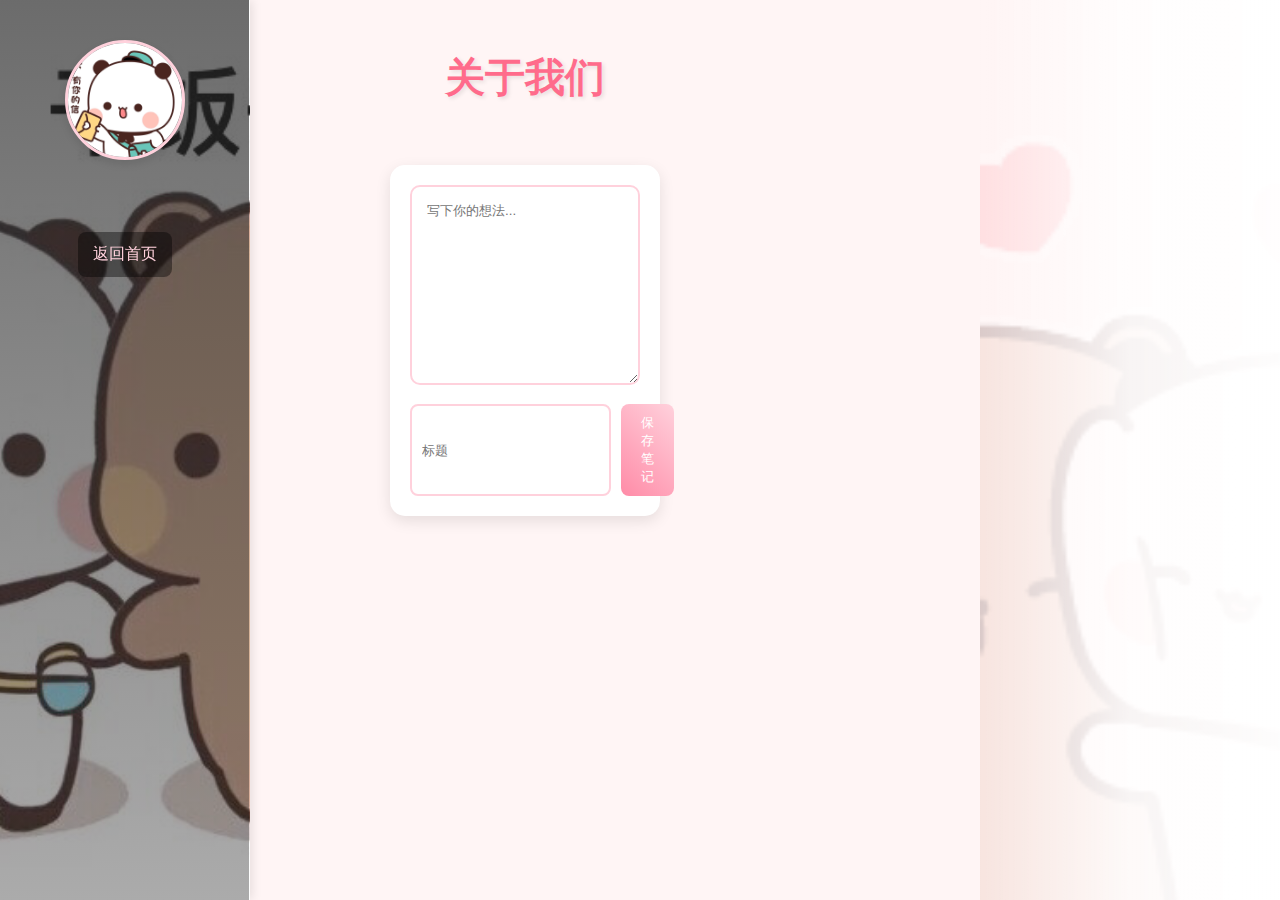
<file: about.html>
<!DOCTYPE html>
<html lang="zh">
<head>
    <meta charset="UTF-8">
    <meta name="viewport" content="width=device-width, initial-scale=1.0">
    <title>关于我们</title>
    <link rel="stylesheet" href="styles.css">
</head>
<body>
    <div class="sidebar">
        <div class="logo">
            <img src="logo.jpeg" alt="Logo">
        </div>
        <nav>
            <ul>
                <li><a href="index.html">返回首页</a></li>
            </ul>
        </nav>
    </div>

    <main class="main-content about-page">
        <h1 class="about-title">关于我们</h1>
        
        <div class="notes-container">
            <div class="note-editor">
                <textarea id="noteInput" placeholder="写下你的想法..."></textarea>
                <div class="note-controls">
                    <input type="text" id="noteTitle" placeholder="标题">
                    <button onclick="saveNote()" class="save-button">保存笔记</button>
                </div>
            </div>
            
            <div class="notes-list" id="notesList">
                <!-- 笔记将通过 JavaScript 动态添加在这里 -->
            </div>
        </div>
    </main>

    <script src="about.js"></script>
</body>
</html>
</file>
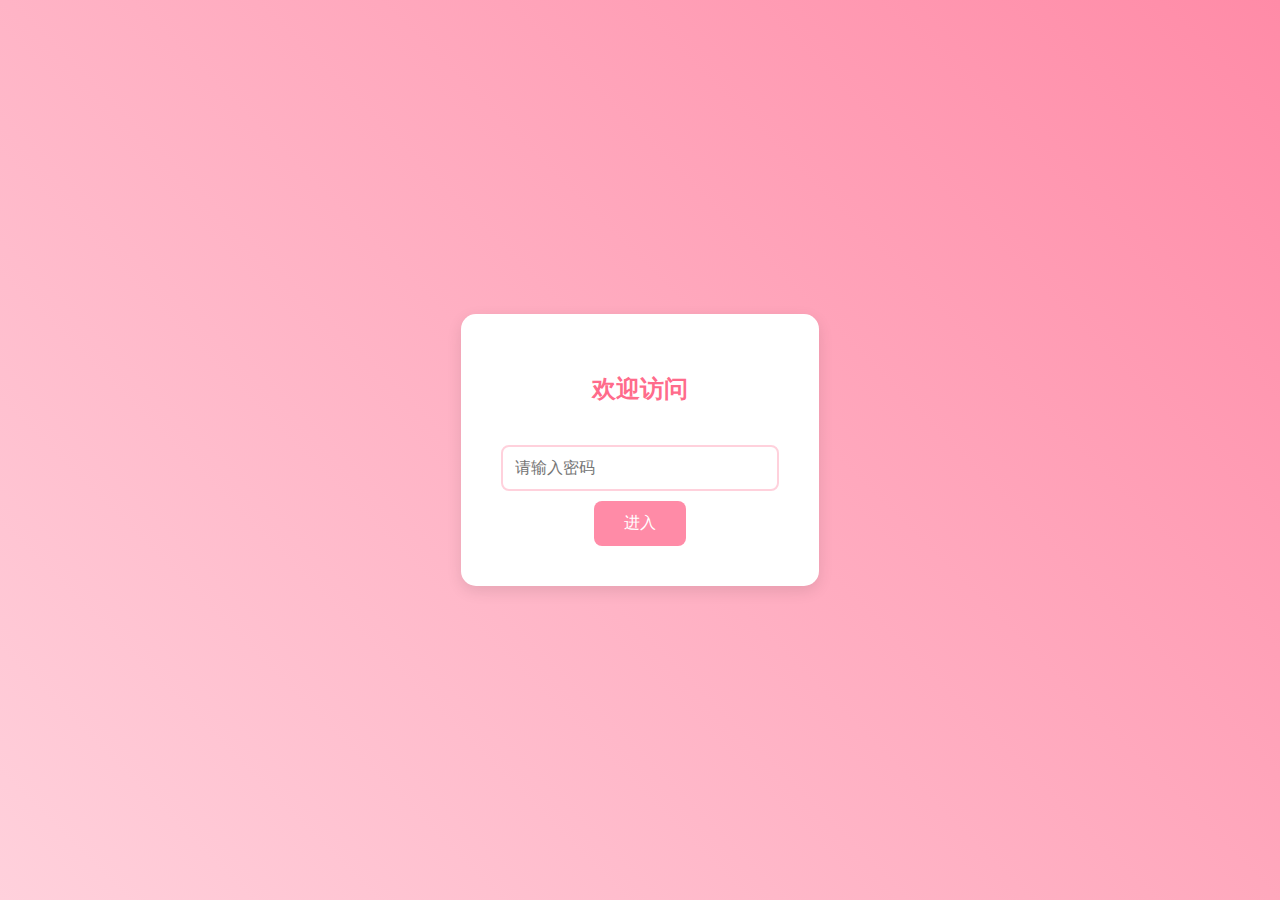
<file: login.html>
<!DOCTYPE html>
<html lang="zh">
<head>
    <meta charset="UTF-8">
    <meta name="viewport" content="width=device-width, initial-scale=1.0">
    <title>登录</title>
    <style>
        body {
            margin: 0;
            height: 100vh;
            display: flex;
            justify-content: center;
            align-items: center;
            background: linear-gradient(45deg, #ffd1dc, #ff8ba7);
            font-family: 'Segoe UI', Arial, sans-serif;
        }
        
        .login-container {
            background: white;
            padding: 40px;
            border-radius: 15px;
            box-shadow: 0 5px 15px rgba(0,0,0,0.1);
            text-align: center;
        }
        
        h2 {
            color: #ff6b8b;
            margin-bottom: 30px;
        }
        
        input {
            width: 250px;
            padding: 12px;
            margin: 10px 0;
            border: 2px solid #ffd1dc;
            border-radius: 8px;
            font-size: 16px;
        }
        
        input:focus {
            outline: none;
            border-color: #ff8ba7;
        }
        
        button {
            background: #ff8ba7;
            color: white;
            border: none;
            padding: 12px 30px;
            border-radius: 8px;
            font-size: 16px;
            cursor: pointer;
            transition: all 0.3s ease;
        }
        
        button:hover {
            background: #ff6b8b;
            transform: translateY(-2px);
        }
        
        .error-message {
            color: #ff6b6b;
            margin-top: 10px;
            display: none;
        }
    </style>
</head>
<body>
    <div class="login-container">
        <h2>欢迎访问</h2>
        <input type="password" id="password" placeholder="请输入密码">
        <br>
        <button onclick="checkPassword()">进入</button>
        <p class="error-message" id="errorMessage">密码错误，请重试</p>
    </div>

    <script>
        function checkPassword() {
            const password = document.getElementById('password').value;
            const errorMessage = document.getElementById('errorMessage');
            
            if (password === '123456') {
                // 将登录状态保存到 sessionStorage
                sessionStorage.setItem('isLoggedIn', 'true');
                // 跳转到主页面（改为 main.html）
                window.location.href = 'main.html';
            } else {
                errorMessage.style.display = 'block';
                document.getElementById('password').value = '';
            }
        }

        // 添加回车键支持
        document.getElementById('password').addEventListener('keypress', function(e) {
            if (e.key === 'Enter') {
                checkPassword();
            }
        });
    </script>
</body>
</html>
</file>
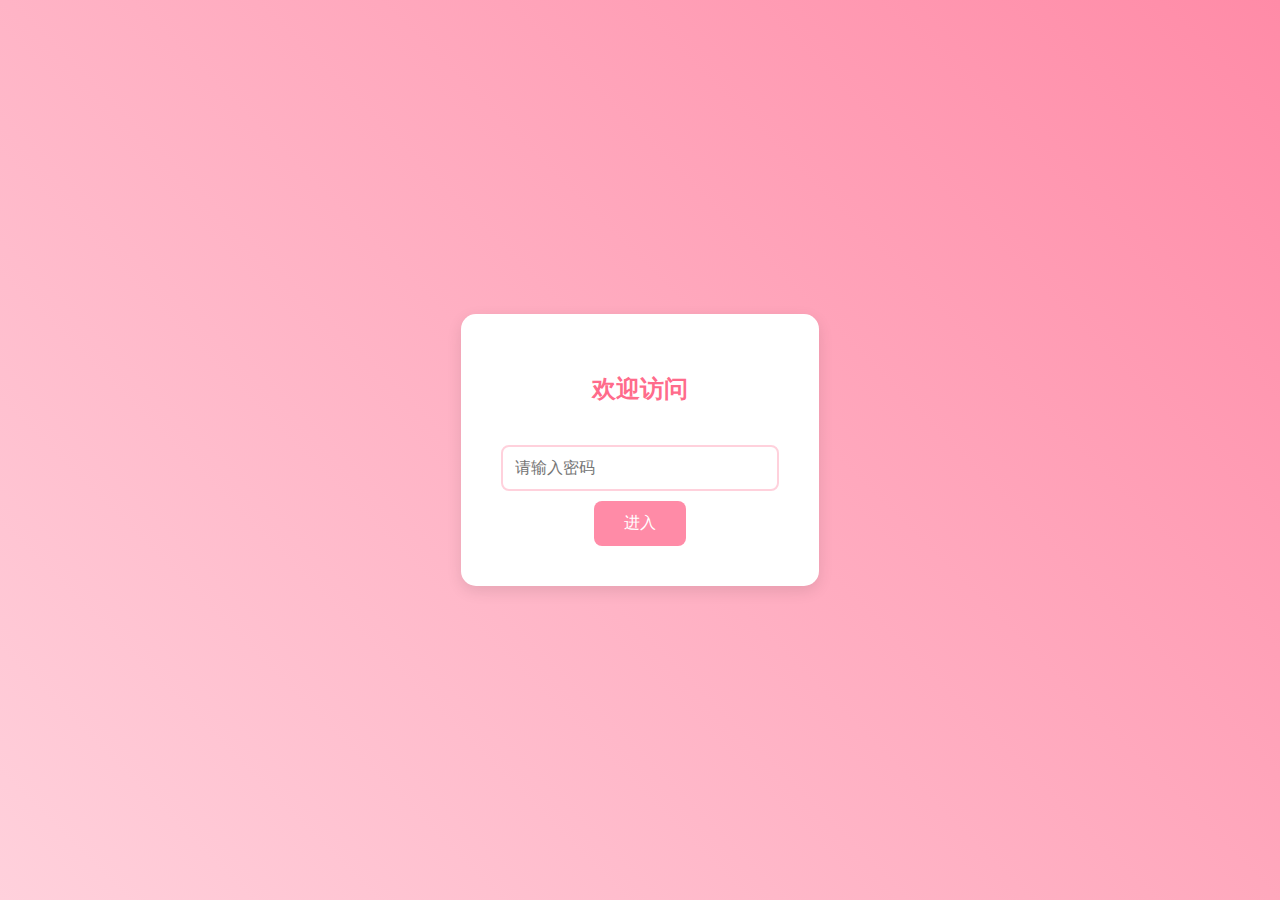
<file: main.html>
<!DOCTYPE html>
<html lang="zh">
<head>
    <meta charset="UTF-8">
    <meta name="viewport" content="width=device-width, initial-scale=1.0">
    <title>我们的故事</title>
    <link rel="stylesheet" href="styles.css">
</head>
<body>
    <div class="sidebar">
        <div class="logo">
            <img src="logo.jpeg" alt="Logo">
        </div>
        <nav>
            <ul>
                <li><a href="#home">首页</a></li>
                <li><a href="gallery.html">照片墙</a></li>
                <li><a href="about.html">关于我们</a></li>
            </ul>
        </nav>
    </div>

    <main class="main-content">
        <div class="hero-section">
            <img src="img1.jpg" alt="封面图片" class="hero-image">
            <div class="hero-text">
                <h1>HAPPY MEMORIES</h1>
                <div class="signature">❤️</div>
            </div>
        </div>

        <!-- 添加故事内容区域 -->
        <div class="love-story-container">
            <div class="story-content">
                <h2 class="story-title">我们的故事</h2>
                <div class="story-text">
                    <p>我们的故事始于那个偶然的瞬间，你弯腰捡起我遗落的一卡通，仿佛命运早已安排好这场相遇。</p>
                    <p>从那时起，我的大学生活因你而熠熠生辉。我们一起踏遍了这座城市的角角落落，看过晨曦初照的校园，漫步在樱花纷飞的小径，也曾在异地他乡的街头巷尾留下足迹。</p>
                    <p>那些并肩而行的日子，是你给了我勇气去拥抱未知与美好。记得那个特别的夜晚，在陪伴你的下，我完成了人生中许多个'第一次'的尝试。</p>
                    <p>如今回望，那些点点滴滴都如同藏珍的珍珠，串联成动最人的项链。</p>
                    <p class="story-ending">亲爱的，我们的故事才刚刚开始，未来还有更多浪漫的篇章我们等待共同书写。</p>
                </div>
            </div>
        </div>

        <!-- 记忆卡片区域 -->
        <div class="memory-cards-container">
            <div class="memory-card">
                <img src="卡片1.jpg" alt="记忆卡片1">
                <div class="card-content">
                    <h3>甜蜜时光</h3>
                    <p>那些温暖的瞬间，永远珍藏</p>
                </div>
            </div>
            <div class="memory-card">
                <img src="卡片2.jpg" alt="记忆卡片2">
                <div class="card-content">
                    <h3>浪漫约会</h3>
                    <p>每一次相遇都是惊喜</p>
                </div>
            </div>
            <div class="memory-card">
                <img src="卡片3.jpg" alt="记忆卡片3">
                <div class="card-content">
                    <h3>美好回忆</h3>
                    <p>点点滴滴都是幸福</p>
                </div>
            </div>
            <div class="memory-card">
                <img src="卡片4.jpg" alt="记忆卡片4">
                <div class="card-content">
                    <h3>幸福时刻</h3>
                    <p>与你在一起的每一天</p>
                </div>
            </div>
            <div class="memory-card">
                <img src="卡片5.jpg" alt="记忆卡片5">
                <div class="card-content">
                    <h3>温馨日常</h3>
                    <p>平凡生活中的小确幸</p>
                </div>
            </div>
            <div class="memory-card">
                <img src="卡片6.jpg" alt="记忆卡片6">
                <div class="card-content">
                    <h3>欢乐时光</h3>
                    <p>快乐总是来得特别快</p>
                </div>
            </div>
            <div class="memory-card">
                <img src="卡片7.jpg" alt="记忆卡片7">
                <div class="card-content">
                    <h3>珍贵瞬间</h3>
                    <p>记录下最美的时刻</p>
                </div>
            </div>
            <div class="memory-card">
                <img src="卡片8.jpg" alt="记忆卡片8">
                <div class="card-content">
                    <h3>爱的记忆</h3>
                    <p>让我们继续书写故事</p>
                </div>
            </div>
        </div>

        <!-- 添加贴纸容器 -->
        <div class="stickers">
            <img src="贴纸1.jpg" alt="想你" class="sticker sticker-top-left">
            <img src="贴纸2.jpg" alt="睡觉" class="sticker sticker-top-right">
            <img src="贴纸3.gif" alt="喝奶茶" class="sticker sticker-middle-left">
            <img src="贴纸4.jpg" alt="睡觉" class="sticker sticker-middle-right">
            <img src="贴纸5.gif" alt="结婚" class="sticker sticker-bottom-left">
            <img src="贴纸6.jpg" alt="生气" class="sticker sticker-bottom-right">
        </div>

        <div class="grid-gallery">
            <div class="gallery-item large">
                <img src="img2.jpg" alt="照片1">
                <div class="item-caption">
                    <h3 class="editable" onclick="editTitle(this)">我</h3>
                    <button onclick="changeImage(this)" class="read-more">更换图片</button>
                </div>
            </div>
            <div class="gallery-item">
                <img src="img3.jpg" alt="照片2">
                <div class="item-caption">
                    <h3 class="editable" onclick="editTitle(this)">最美好的回忆</h3>
                    <button onclick="changeImage(this)" class="read-more">更换图片</button>
                </div>
            </div>
        </div>

        <!-- 在 main-content 中添加照片墙部分 -->
        <div class="section" id="gallery">
            <div class="gallery-container">
                <div class="upload-section">
                    <label for="imageUpload" class="upload-button">
                        <span>上传照片</span>
                        <input type="file" id="imageUpload" accept="image/*" multiple style="display: none;">
                    </label>
                </div>
                <div class="photo-grid" id="photoGrid">
                    <!-- 这里会通过 JavaScript 动态添加照片 -->
                </div>
            </div>
        </div>
    </main>

    <script src="script.js"></script>
</body>
</html>
</file>
<file: styles.css>
* {
    margin: 0;
    padding: 0;
    box-sizing: border-box;
}

body {
    display: flex;
    min-height: 100vh;
    font-family: 'Segoe UI', Arial, sans-serif;
    background: #fff5f5;
}

/* 顶部导航栏样式 */
.main-header {
    position: fixed;
    top: 0;
    left: 0;
    right: 0;
    z-index: 1000;
    background: rgba(255, 255, 255, 0.95);
    border-bottom: 1px solid rgba(0, 0, 0, 0.1);
}

.top-nav {
    max-width: 1200px;
    margin: 0 auto;
    padding: 15px 20px;
    display: flex;
    justify-content: space-between;
    align-items: center;
}

.nav-left, .nav-right {
    flex: 1;
    display: flex;
    gap: 30px;
}

.nav-right {
    justify-content: flex-end;
}

.top-nav a {
    color: #333;
    text-decoration: none;
    font-size: 16px;
    text-transform: uppercase;
    letter-spacing: 1px;
    transition: color 0.3s;
}

.top-nav a:hover {
    color: #ff8ba7;
}

.logo img {
    width: 80px;
    height: 80px;
    border-radius: 50%;
    object-fit: cover;
    border: 2px solid #ffd1dc;
}

/* 主要内容区域 */
.main-content {
    margin-left: 250px;
    width: calc(100% - 550px);
    padding: 120px 300px 120px 120px;
    position: relative;
    z-index: 1;
}

/* 大标题区域 */
.hero-section {
    position: relative;
    height: 80vh;
    overflow: hidden;
}

.hero-image {
    width: 100%;
    height: 100%;
    object-fit: cover;
}

.hero-overlay {
    position: absolute;
    top: 50%;
    left: 50%;
    transform: translate(-50%, -50%);
    text-align: center;
    width: 100%;
}

.main-title {
    font-size: 4em;
    color: white;
    text-shadow: 2px 2px 4px rgba(0,0,0,0.3);
    margin-bottom: 20px;
    letter-spacing: 5px;
}

/* 照片展示区样式保持不变 */
.grid-gallery {
    display: grid;
    grid-template-columns: repeat(4, 1fr);
    gap: 20px;
    padding: 20px;
    max-width: 1200px;
    margin: 0 auto;
}

.gallery-item {
    position: relative;
    padding: 15px;
    background: linear-gradient(45deg, #fff5f5, #fff);
    border-radius: 20px;
    overflow: visible;
    transition: transform 0.3s ease;
}

.card-frame {
    position: relative;
    width: 100%;
    height: 100%;
    border-radius: 15px;
    overflow: hidden;
    box-shadow: 0 10px 20px rgba(0,0,0,0.1);
}

/* 添加装饰性边框 */
.card-frame::before {
    content: '';
    position: absolute;
    top: -2px;
    left: -2px;
    right: -2px;
    bottom: -2px;
    background: linear-gradient(45deg, #ffb6c1, #ffd1dc);
    border-radius: 17px;
    z-index: -1;
}

/* 添加角落装饰 */
.card-corner {
    position: absolute;
    width: 20px;
    height: 20px;
    border: 2px solid #ffd1dc;
    z-index: 2;
}

.top-left {
    top: -5px;
    left: -5px;
    border-right: none;
    border-bottom: none;
    border-radius: 5px 0 0 0;
}

.top-right {
    top: -5px;
    right: -5px;
    border-left: none;
    border-bottom: none;
    border-radius: 0 5px 0 0;
}

.bottom-left {
    bottom: -5px;
    left: -5px;
    border-right: none;
    border-top: none;
    border-radius: 0 0 0 5px;
}

.bottom-right {
    bottom: -5px;
    right: -5px;
    border-left: none;
    border-top: none;
    border-radius: 0 0 5px 0;
}

/* 优化卡片悬停效果 */
.gallery-item:hover {
    transform: translateY(-10px);
}

.gallery-item:hover .card-frame::before {
    background: linear-gradient(45deg, #ff8ba7, #ffb6c1);
}

/* 优化标题和按钮样式 */
.item-caption {
    background: linear-gradient(transparent, rgba(0,0,0,0.7));
    padding: 20px;
    transition: all 0.3s ease;
}

.item-caption h3 {
    font-size: 1.3em;
    color: #fff;
    margin-bottom: 10px;
    text-shadow: 1px 1px 3px rgba(0,0,0,0.3);
}

.read-more {
    background: rgba(255,255,255,0.2);
    border: 1px solid #fff;
    padding: 8px 15px;
    border-radius: 20px;
    color: #fff;
    font-size: 0.9em;
    transition: all 0.3s ease;
}

.read-more:hover {
    background: #fff;
    color: #ff8ba7;
    transform: translateY(-2px);
}

/* 添加图片过渡效果 */
.card-frame img {
    width: 100%;
    height: 100%;
    object-fit: cover;
    transition: transform 0.5s ease;
}

.gallery-item:hover img {
    transform: scale(1.05);
}

/* 添加响应式调整 */
@media (max-width: 768px) {
    .gallery-item {
        padding: 10px;
    }
    
    .card-corner {
        width: 15px;
        height: 15px;
    }
    
    .item-caption h3 {
        font-size: 1.1em;
    }
}

.sidebar {
    width: 250px;
    background: rgba(45, 45, 45, 0.85);
    color: white;
    padding: 20px;
    position: fixed;
    height: 100vh;
    box-shadow: 2px 0 10px rgba(0,0,0,0.1);
    background-image: linear-gradient(
        to bottom,
        rgba(45, 45, 45, 0.7),
        rgba(45, 45, 45, 0.4)
    ), url('背景1.jpeg');
    background-size: cover;
    background-position: center;
    background-repeat: no-repeat;
    backdrop-filter: blur(5px);
    z-index: 100;
    border-right: 1px solid rgba(255, 255, 255, 0.1);
}

.logo {
    text-align: center;
    padding: 20px 0;
}

.logo img {
    width: 120px;
    height: 120px;
    border-radius: 50%;
    object-fit: cover;
    border: 3px solid #ffd1dc;
    box-shadow: 0 4px 8px rgba(0,0,0,0.1);
    transition: transform 0.3s ease;
}

.logo img:hover {
    transform: scale(1.05);
    border-color: #ff8ba7;
}

.sidebar nav ul {
    list-style: none;
    margin-top: 40px;
}

.sidebar nav a {
    color: #ffd1dc;
    text-decoration: none;
    display: block;
    padding: 12px 15px;
    margin: 8px 0;
    transition: 0.3s;
    border-radius: 8px;
    font-weight: 500;
    background: rgba(0, 0, 0, 0.4);
}

.sidebar nav a:hover {
    background: rgba(255, 139, 167, 0.8);
    color: white;
    transform: translateX(5px);
}

.chat-messages {
    margin-top: 10px;
    padding: 10px;
    max-height: 300px;
    overflow-y: auto;
    background: rgba(255, 255, 255, 0.1);
    border-radius: 10px;
}

.message {
    margin: 10px 0;
    padding: 10px;
    border-radius: 10px;
    max-width: 80%;
}

.user-message {
    background: rgba(255, 139, 167, 0.2);
    margin-left: auto;
    color: white;
}

.ai-message {
    background: rgba(255, 255, 255, 0.2);
    margin-right: auto;
    color: white;
}

.main-content::before {
    content: '';
    position: fixed;
    top: 0;
    right: 0;
    width: 300px;
    height: 100vh;
    background: linear-gradient(
        to left,
        rgba(255, 255, 255, 0.95),
        rgba(255, 255, 255, 0.8),
        rgba(255, 255, 255, 0)
    );
    z-index: -2;
}

.main-content::after {
    content: '';
    position: fixed;
    top: 0;
    right: 0;
    width: 300px;
    height: 100vh;
    background-image: url('背景2.gif');
    background-size: cover;
    background-position: center;
    background-repeat: no-repeat;
    opacity: 0.2;
    pointer-events: none;
    z-index: -3;
    transform: translateZ(-1px);
    transition: opacity 0.3s ease;
}

.hero-text {
    position: absolute;
    top: 50%;
    left: 50%;
    transform: translate(-50%, -50%);
    text-align: center;
    color: white;
    text-shadow: 2px 2px 4px rgba(0,0,0,0.5);
}

.hero-text h1 {
    font-size: 4.5em;
    margin-bottom: 20px;
    font-weight: 700;
    letter-spacing: 2px;
    background: linear-gradient(45deg, #ff8ba7, #ffd1dc);
    -webkit-background-clip: text;
    -webkit-text-fill-color: transparent;
}

.gallery-item {
    position: relative;
    overflow: hidden;
    border-radius: 15px;
    box-shadow: 0 5px 15px rgba(0,0,0,0.1);
}

.gallery-item.large {
    grid-column: span 2;
}

.gallery-item img {
    width: 100%;
    height: 100%;
    object-fit: cover;
    transition: transform 0.5s;
    animation: none;
}

.gallery-item:hover img {
    transform: scale(1.05);
}

.item-caption {
    position: absolute;
    bottom: 0;
    left: 0;
    right: 0;
    padding: 25px;
    background: linear-gradient(transparent, rgba(0,0,0,0.7));
    color: white;
}

.item-caption h3 {
    font-size: 1.5em;
    margin-bottom: 10px;
    color: #ffd1dc;
    cursor: pointer;
    transition: all 0.3s ease;
}

.item-caption h3:hover {
    color: #ff8ba7;
}

.item-caption h3:hover::after {
    content: ' (点击编辑)';
    font-size: 0.8em;
    opacity: 0.7;
}

.read-more {
    color: white;
    text-decoration: none;
    padding: 8px 20px;
    border: 2px solid #ffd1dc;
    background: rgba(255, 139, 167, 0.5);
    border-radius: 20px;
    display: inline-block;
    margin-top: 15px;
    transition: all 0.3s;
    cursor: pointer;
}

.read-more:hover {
    background: #ff8ba7;
    border-color: #ff8ba7;
    transform: translateY(-2px);
    box-shadow: 0 3px 10px rgba(255,139,167,0.3);
}

.blog-section {
    padding: 30px;
    background: white;
    grid-column: span 2;
    border-radius: 15px;
    box-shadow: 0 5px 15px rgba(0,0,0,0.1);
}

.blog-section h2 {
    color: #ff6b8b;
    margin-bottom: 20px;
    font-size: 2em;
}

.blog-posts article {
    padding: 20px;
    background: #fff5f5;
    border-radius: 10px;
    transition: 0.3s;
}

.blog-posts article:hover {
    transform: translateY(-5px);
    box-shadow: 0 5px 15px rgba(255,139,167,0.2);
}

.blog-posts h3 {
    color: #2d2d2d;
    margin-bottom: 10px;
}

.blog-posts p {
    color: #666;
    line-height: 1.6;
    margin-bottom: 15px;
}

header {
    background-color: rgba(255, 255, 255, 0.9);
    backdrop-filter: blur(10px);
    padding: 1rem;
    box-shadow: 0 2px 4px rgba(0,0,0,0.1);
    position: sticky;
    top: 0;
    z-index: 100;
}

nav ul {
    list-style: none;
    display: flex;
    justify-content: center;
    gap: 2rem;
}

nav a {
    text-decoration: none;
    color: #666;
    font-weight: 500;
    padding: 0.5rem 1rem;
    border-radius: 4px;
    transition: all 0.3s ease;
}

nav a:hover, nav a.active {
    color: #007bff;
    background-color: #f0f7ff;
}

.section {
    display: none;
    padding: 2rem;
}

.section.active {
    display: block;
}

.carousel-container {
    max-width: 1200px;
    margin: 2rem auto;
    padding: 0 1rem;
}

.carousel {
    position: relative;
    overflow: hidden;
    border-radius: 12px;
    box-shadow: 0 8px 16px rgba(0,0,0,0.1);
    background-color: #fff;
}

.carousel-slides {
    position: relative;
    height: 600px;
}

.slide {
    position: absolute;
    top: 0;
    left: 0;
    width: 100%;
    height: 100%;
    opacity: 0;
    transition: opacity 0.5s ease-in-out;
}

.slide.active {
    opacity: 1;
}

.slide img {
    width: 100%;
    height: 100%;
    object-fit: cover;
}

.caption {
    position: absolute;
    bottom: 0;
    left: 0;
    right: 0;
    background: linear-gradient(transparent, rgba(0,0,0,0.8));
    color: white;
    padding: 2rem 1rem 1rem;
    text-align: center;
}

.carousel-button {
    position: absolute;
    top: 50%;
    transform: translateY(-50%);
    background: rgba(255,255,255,0.9);
    border: none;
    width: 40px;
    height: 40px;
    border-radius: 50%;
    cursor: pointer;
    font-size: 1.2rem;
    z-index: 10;
    transition: all 0.3s ease;
}

.carousel-button:hover {
    background: white;
    box-shadow: 0 0 10px rgba(0,0,0,0.2);
}

.prev { left: 1rem; }
.next { right: 1rem; }

.carousel-dots {
    position: absolute;
    bottom: 5rem;
    left: 50%;
    transform: translateX(-50%);
    display: flex;
    gap: 0.8rem;
    padding: 0.5rem;
    background: rgba(0,0,0,0.3);
    border-radius: 1rem;
}

.dot {
    width: 12px;
    height: 12px;
    border-radius: 50%;
    background: rgba(255,255,255,0.5);
    cursor: pointer;
    transition: all 0.3s ease;
}

.dot:hover {
    background: rgba(255,255,255,0.8);
}

.dot.active {
    background: white;
    transform: scale(1.2);
}

footer {
    background-color: rgba(255, 255, 255, 0.9);
    backdrop-filter: blur(10px);
    padding: 2rem;
    text-align: center;
    margin-top: 2rem;
    box-shadow: 0 -2px 4px rgba(0,0,0,0.1);
}

.social-links {
    margin-top: 1rem;
}

.social-links a {
    margin: 0 1rem;
    color: #666;
    text-decoration: none;
    transition: color 0.3s ease;
}

.social-links a:hover {
    color: #007bff;
}

.love-story {
    max-width: 800px;
    margin: 2rem auto;
    padding: 2rem;
    background: rgba(255, 255, 255, 0.9);
    border-radius: 12px;
    box-shadow: 0 4px 8px rgba(0,0,0,0.1);
    backdrop-filter: blur(10px);
}

.love-story h3 {
    color: #ff6b6b;
    margin-bottom: 1.5rem;
    text-align: center;
    font-size: 1.8rem;
}

.love-story p {
    margin-bottom: 1.5rem;
    line-height: 1.8;
    text-indent: 2em;
    color: #555;
}

.love-story p:last-child {
    margin-bottom: 0;
    font-style: italic;
    color: #666;
    text-align: right;
}

@media (max-width: 1200px) {
    .main-content {
        width: calc(100% - 250px);
        padding: 120px 20px;
    }
    
    .main-content::before,
    .main-content::after {
        width: 200px;
    }
}

@media (max-width: 768px) {
    .carousel-slides {
        height: 400px;
    }
    
    .carousel-button {
        width: 32px;
        height: 32px;
        font-size: 1rem;
    }

    nav ul {
        gap: 1rem;
    }

    nav a {
        padding: 0.3rem 0.6rem;
    }

    .love-story {
        padding: 1.5rem;
        margin: 1rem;
    }

    .stickers img {
        width: 60px;
    }
    
    .sticker-top-left,
    .sticker-middle-left,
    .sticker-bottom-left {
        left: 10px;
    }
    
    .sticker-top-right,
    .sticker-middle-right,
    .sticker-bottom-right {
        right: 320px;
    }

    .main-content::before,
    .main-content::after {
        display: none;
    }
}

@media (max-width: 480px) {
    .carousel-slides {
        height: 300px;
    }

    .caption {
        padding: 1rem 0.5rem 0.5rem;
        font-size: 0.9rem;
    }
}

/* 添加贴纸样式 */
.stickers img {
    position: fixed;
    width: 100px; /* 调整贴纸大小 */
    z-index: 1001;
    transition: all 0.3s ease;
    filter: drop-shadow(2px 2px 4px rgba(0,0,0,0.2));
}

.stickers img:hover {
    transform: scale(1.1) rotate(5deg);
    cursor: pointer;
}

/* 贴纸位置 */
.sticker-top-left {
    top: 20px;
    left: 270px; /* 侧边栏宽度 + 20px */
    animation: float 3s ease-in-out infinite;
}

.sticker-top-right {
    top: 20px;
    right: 320px;
    animation: float 3s ease-in-out infinite 0.5s;
}

.sticker-middle-left {
    top: 50%;
    left: 270px;
    transform: translateY(-50%);
    animation: float 3s ease-in-out infinite 1s;
}

.sticker-middle-right {
    top: 50%;
    right: 320px;
    transform: translateY(-50%);
    animation: float 3s ease-in-out infinite 1.5s;
}

.sticker-bottom-left {
    bottom: 20px;
    left: 270px;
    animation: float 3s ease-in-out infinite 2s;
}

.sticker-bottom-right {
    bottom: 20px;
    right: 320px;
    animation: float 3s ease-in-out infinite 2.5s;
}

/* 漂浮动画 */
@keyframes float {
    0% {
        transform: translateY(0);
    }
    50% {
        transform: translateY(-10px);
    }
    100% {
        transform: translateY(0);
    }
}

/* 为特定贴纸添加特殊效果 */
.sticker-top-left:hover {
    filter: drop-shadow(0 0 10px rgba(255, 182, 193, 0.8));
}

.sticker-middle-right:hover {
    transform: scale(1.1) rotate(-5deg);
}

/* 添加贴纸悬停时的提示文本 */
.stickers img::after {
    content: attr(alt);
    position: absolute;
    bottom: -25px;
    left: 50%;
    transform: translateX(-50%);
    background: #fff;
    padding: 5px 10px;
    border-radius: 15px;
    font-size: 12px;
    opacity: 0;
    transition: opacity 0.3s;
    white-space: nowrap;
    box-shadow: 0 2px 5px rgba(0,0,0,0.1);
}

.stickers img:hover::after {
    opacity: 1;
}

/* 当鼠标悬停在主内容区域时，减弱背景透明度 */
.main-content:hover::after {
    opacity: 0.15;
}

/* 添加照片墙样式 */
.gallery-container {
    padding: 20px;
    max-width: 1200px;
    margin: 0 auto;
}

.upload-section {
    text-align: center;
    margin-bottom: 30px;
    padding: 20px;
    border: 2px dashed #ffd1dc;
    border-radius: 10px;
    transition: all 0.3s ease;
}

.upload-section.drag-over {
    background: rgba(255, 209, 220, 0.1);
    border-color: #ff8ba7;
}

.upload-button {
    display: inline-block;
    padding: 12px 24px;
    background: linear-gradient(45deg, #ff8ba7, #ffd1dc);
    color: white;
    border-radius: 25px;
    cursor: pointer;
    transition: all 0.3s ease;
    box-shadow: 0 3px 10px rgba(255, 139, 167, 0.2);
}

.upload-button input[type="file"] {
    display: none;
}

.upload-info {
    margin-top: 10px;
    color: #666;
    font-size: 0.9em;
}

.upload-progress {
    height: 4px;
    background: #ffd1dc;
    width: 0;
    margin-top: 10px;
    border-radius: 2px;
    transition: width 0.3s ease;
}

.photo-grid {
    display: grid;
    grid-template-columns: repeat(auto-fill, minmax(250px, 1fr));
    gap: 20px;
    padding: 20px;
}

.photo-item {
    position: relative;
    border-radius: 15px;
    overflow: hidden;
    box-shadow: 0 5px 15px rgba(0,0,0,0.1);
    transition: all 0.3s ease;
}

.photo-item img {
    width: 100%;
    height: 250px;
    object-fit: cover;
    transition: transform 0.3s ease;
}

.photo-item:hover {
    transform: translateY(-5px);
    box-shadow: 0 8px 20px rgba(0,0,0,0.15);
}

.photo-item:hover img {
    transform: scale(1.05);
}

.photo-overlay {
    position: absolute;
    bottom: 0;
    left: 0;
    right: 0;
    background: linear-gradient(transparent, rgba(0,0,0,0.7));
    padding: 20px;
    color: white;
    opacity: 0;
    transition: opacity 0.3s ease;
}

.photo-item:hover .photo-overlay {
    opacity: 1;
}

.delete-button {
    position: absolute;
    top: 10px;
    right: 10px;
    background: rgba(255, 255, 255, 0.8);
    border: none;
    border-radius: 50%;
    width: 30px;
    height: 30px;
    cursor: pointer;
    opacity: 0;
    transition: opacity 0.3s ease;
}

.photo-item:hover .delete-button {
    opacity: 1;
}

/* 照片墙页面特定样式 */
.gallery-page {
    padding-top: 50px;
}

.gallery-title {
    text-align: center;
    color: #ff6b8b;
    font-size: 2.5em;
    margin-bottom: 40px;
    text-shadow: 2px 2px 4px rgba(0,0,0,0.1);
}

.photo-description {
    margin-top: 10px;
    font-size: 0.9em;
    opacity: 0.9;
}

.edit-button {
    position: absolute;
    top: 10px;
    right: 50px;
    background: rgba(255, 255, 255, 0.8);
    border: none;
    border-radius: 50%;
    width: 30px;
    height: 30px;
    cursor: pointer;
    opacity: 0;
    transition: opacity 0.3s ease;
}

.photo-item:hover .edit-button {
    opacity: 1;
}

/* 关于我们页面样式 */
.about-page {
    padding-top: 50px;
}

.about-title {
    text-align: center;
    color: #ff6b8b;
    font-size: 2.5em;
    margin-bottom: 40px;
    text-shadow: 2px 2px 4px rgba(0,0,0,0.1);
}

.notes-container {
    max-width: 800px;
    margin: 0 auto;
    padding: 20px;
}

.note-editor {
    background: white;
    border-radius: 15px;
    padding: 20px;
    margin-bottom: 30px;
    box-shadow: 0 5px 15px rgba(0,0,0,0.1);
}

#noteInput {
    width: 100%;
    height: 200px;
    padding: 15px;
    border: 2px solid #ffd1dc;
    border-radius: 10px;
    resize: vertical;
    margin-bottom: 15px;
    font-family: inherit;
}

.note-controls {
    display: flex;
    gap: 10px;
}

#noteTitle {
    flex: 1;
    padding: 10px;
    border: 2px solid #ffd1dc;
    border-radius: 8px;
}

.save-button {
    padding: 10px 20px;
    background: linear-gradient(45deg, #ff8ba7, #ffd1dc);
    border: none;
    border-radius: 8px;
    color: white;
    cursor: pointer;
    transition: all 0.3s ease;
}

.save-button:hover {
    transform: translateY(-2px);
    box-shadow: 0 5px 15px rgba(255,139,167,0.3);
}

.note-card {
    background: white;
    border-radius: 15px;
    padding: 20px;
    margin-bottom: 20px;
    box-shadow: 0 5px 15px rgba(0,0,0,0.1);
    transition: transform 0.3s ease;
}

.note-card:hover {
    transform: translateY(-3px);
}

.note-header {
    display: flex;
    justify-content: space-between;
    align-items: center;
    margin-bottom: 10px;
}

.note-date {
    color: #888;
    font-size: 0.9em;
}

.note-actions {
    display: flex;
    gap: 10px;
    margin-top: 15px;
}

.note-actions button {
    padding: 8px 15px;
    border: none;
    border-radius: 5px;
    cursor: pointer;
    transition: all 0.3s ease;
}

.edit-button {
    background: #ffd1dc;
    color: #333;
}

.delete-button {
    background: #ff6b6b;
    color: white;
}

.note-actions button:hover {
    transform: translateY(-2px);
    box-shadow: 0 3px 10px rgba(0,0,0,0.1);
}

.ai-assistant {
    display: none;
    position: fixed;
    bottom: 20px;
    right: 20px;
    width: 300px;
    background: rgba(45, 45, 45, 0.9);
    border-radius: 10px;
    box-shadow: 0 4px 8px rgba(0,0,0,0.2);
    z-index: 1000;
    color: white;
    overflow: hidden;
}

.assistant-header {
    display: flex;
    justify-content: space-between;
    align-items: center;
    padding: 10px;
    background: #ff8ba7;
    border-bottom: 1px solid #ffd1dc;
}

.assistant-header button {
    background: none;
    border: none;
    color: white;
    cursor: pointer;
}

.chat-messages {
    padding: 10px;
    max-height: 200px;
    overflow-y: auto;
    background: rgba(255, 255, 255, 0.1);
}

.ai-assistant input {
    width: calc(100% - 20px);
    margin: 10px;
    padding: 8px;
    border: none;
    border-radius: 5px;
    background: rgba(255, 255, 255, 0.2);
    color: white;
}

.ai-assistant button {
    width: calc(100% - 20px);
    margin: 10px;
    padding: 8px;
    border: none;
    border-radius: 5px;
    background: #ff8ba7;
    color: white;
    cursor: pointer;
}

@keyframes fadeIn {
    from {
        opacity: 0.5;
        transform: scale(0.95);
    }
    to {
        opacity: 1;
        transform: scale(1);
    }
}

.gallery-item img {
    width: 100%;
    height: 100%;
    object-fit: cover;
    transition: transform 0.5s;
    animation: none;
}

.read-more {
    color: white;
    text-decoration: none;
    padding: 8px 20px;
    border: 2px solid #ffd1dc;
    background: rgba(255, 139, 167, 0.5);
    border-radius: 20px;
    display: inline-block;
    margin-top: 15px;
    transition: all 0.3s;
    cursor: pointer;
}

.read-more:hover {
    background: #ff8ba7;
    border-color: #ff8ba7;
    transform: translateY(-2px);
    box-shadow: 0 3px 10px rgba(255,139,167,0.3);
}

/* 添加编辑标题的样式 */
.edit-title {
    width: 100%;
    padding: 8px;
    font-size: 1.5em;
    background: rgba(255, 255, 255, 0.95);
    border: 2px solid #ffd1dc;
    border-radius: 5px;
    color: #333;
    margin-bottom: 10px;
    box-shadow: 0 2px 5px rgba(0,0,0,0.1);
}

.edit-title:focus {
    outline: none;
    border-color: #ff8ba7;
    box-shadow: 0 2px 8px rgba(255,139,167,0.3);
}

/* 可编辑文本的样式 */
.editable {
    cursor: text;
    padding: 5px;
    border-radius: 4px;
    transition: background-color 0.3s;
}

.editable:hover {
    background-color: rgba(255, 255, 255, 0.1);
}

.editable:hover::after {
    content: ' (双击编辑)';
    font-size: 0.8em;
    opacity: 0.7;
}

/* 编辑输入框样式 */
.edit-title {
    background: rgba(255, 255, 255, 0.9);
    border: none;
    border-radius: 4px;
    padding: 5px;
    font-size: inherit;
    font-family: inherit;
    color: #333;
    width: 100%;
}

.edit-title:focus {
    outline: none;
    box-shadow: 0 0 0 2px rgba(255, 139, 167, 0.5);
}

/* 添加故事内容的样式 */
.love-story-container {
    max-width: 800px;
    margin: 60px auto;
    padding: 40px;
    background: rgba(255, 255, 255, 0.95);
    border-radius: 20px;
    box-shadow: 0 10px 30px rgba(255, 139, 167, 0.1);
    position: relative;
}

.love-story-container::before {
    content: '';
    position: absolute;
    top: -10px;
    left: -10px;
    right: -10px;
    bottom: -10px;
    background: linear-gradient(45deg, #ffd1dc, #ff8ba7);
    border-radius: 25px;
    z-index: -1;
    opacity: 0.3;
}

.story-title {
    text-align: center;
    color: #ff6b8b;
    font-size: 2.5em;
    margin-bottom: 30px;
    font-family: 'Times New Roman', serif;
    letter-spacing: 2px;
    position: relative;
}

.story-title::after {
    content: '';
    display: block;
    width: 60px;
    height: 3px;
    background: linear-gradient(to right, #ffd1dc, #ff8ba7);
    margin: 15px auto;
    border-radius: 2px;
}

.story-text {
    font-size: 1.1em;
    line-height: 1.8;
    color: #555;
}

.story-text p {
    margin-bottom: 20px;
    text-indent: 2em;
    position: relative;
    transition: transform 0.3s ease;
}

.story-text p:hover {
    transform: translateX(10px);
    color: #333;
}

.story-ending {
    text-align: right;
    color: #ff6b8b;
    font-style: italic;
    margin-top: 30px;
    padding-top: 20px;
    border-top: 1px dashed #ffd1dc;
}

/* 添加响应式设计 */
@media (max-width: 768px) {
    .love-story-container {
        margin: 30px 20px;
        padding: 20px;
    }
    
    .story-title {
        font-size: 2em;
    }
    
    .story-text {
        font-size: 1em;
    }
}

/* 修改记忆卡片容器样式 */
.memory-cards-container {
    max-width: 1200px;
    margin: 40px auto;
    padding: 20px;
    display: grid;
    grid-template-columns: repeat(auto-fill, minmax(280px, 1fr));
    gap: 30px;
    background: rgba(255, 255, 255, 0.05);
    border-radius: 20px;
}

.memory-card {
    background: white;
    border-radius: 15px;
    overflow: hidden;
    box-shadow: 0 5px 15px rgba(0,0,0,0.1);
    transition: all 0.3s ease;
    position: relative;
    height: 100%;
    display: flex;
    flex-direction: column;
}

.memory-card img {
    width: 100%;
    height: 300px;
    object-fit: cover;
    transition: transform 0.5s ease;
}

.memory-card:hover {
    transform: translateY(-10px);
    box-shadow: 0 15px 30px rgba(255,139,167,0.2);
}

.memory-card:hover img {
    transform: scale(1.1);
}

.card-content {
    padding: 20px;
    background: linear-gradient(to bottom, rgba(255,255,255,0.9), white);
    flex-grow: 1;
    display: flex;
    flex-direction: column;
    justify-content: space-between;
}

.card-content h3 {
    color: #ff6b8b;
    margin-bottom: 10px;
    font-size: 1.3em;
    font-weight: 600;
}

.card-content p {
    color: #666;
    font-size: 1em;
    line-height: 1.6;
    margin: 0;
}

/* 响应式调整 */
@media (max-width: 768px) {
    .memory-cards-container {
        grid-template-columns: repeat(auto-fill, minmax(240px, 1fr));
        gap: 20px;
        padding: 15px;
    }
    
    .memory-card img {
        height: 240px;
    }
}

.our-story {
    max-width: 800px;
    margin: 60px auto;
    padding: 40px;
    background: #fff;
    border-radius: 20px;
    box-shadow: 0 0 20px rgba(255, 192, 203, 0.2);
    position: relative;
}

.our-story::before {
    content: '';
    position: absolute;
    top: -2px;
    left: -2px;
    right: -2px;
    bottom: -2px;
    background: linear-gradient(45deg, #ffb6c1, #ffd1dc);
    border-radius: 22px;
    z-index: -1;
}

.our-story h2 {
    text-align: center;
    color: #ff69b4;
    font-size: 2em;
    margin-bottom: 30px;
    position: relative;
    padding-bottom: 15px;
}

.our-story h2::after {
    content: '';
    position: absolute;
    bottom: 0;
    left: 50%;
    transform: translateX(-50%);
    width: 60px;
    height: 3px;
    background: linear-gradient(to right, #ffb6c1, #ffd1dc);
}

.story-content {
    padding: 20px;
}

.story-content p {
    margin-bottom: 20px;
    line-height: 1.8;
    color: #666;
    text-indent: 2em;
    font-size: 1.1em;
}

.story-ending {
    text-align: right;
    color: #ff69b4;
    font-style: italic;
    margin-top: 30px;
    padding-top: 20px;
    border-top: 1px dashed #ffd1dc;
}

@media (max-width: 768px) {
    .our-story {
        margin: 30px 20px;
        padding: 30px 20px;
    }
    
    .our-story h2 {
        font-size: 1.8em;
    }
    
    .story-content p {
        font-size: 1em;
    }
}

/* 爱心特效样式 */
.love-animation {
    position: fixed;
    top: 0;
    left: 0;
    width: 100%;
    height: 100%;
    pointer-events: none;
    z-index: 9999;
}

.heart {
    position: absolute;
    width: 20px;
    height: 20px;
    background: #ff6b8b;
    transform: rotate(45deg);
    animation: heartFloat 4s ease-in infinite;
    opacity: 0;
}

.heart::before,
.heart::after {
    content: '';
    position: absolute;
    width: 20px;
    height: 20px;
    background: #ff6b8b;
    border-radius: 50%;
}

.heart::before {
    left: -10px;
}

.heart::after {
    top: -10px;
}

@keyframes heartFloat {
    0% {
        transform: rotate(45deg) translateY(0) scale(0);
        opacity: 0;
    }
    20% {
        transform: rotate(45deg) translateY(-20px) scale(1);
        opacity: 0.8;
    }
    100% {
        transform: rotate(45deg) translateY(-1000px) scale(0);
        opacity: 0;
    }
}

/* 记忆卡片区域样式 */
.memory-cards {
    padding: 40px 0;
    background: linear-gradient(to bottom, #fff5f5, #fff);
    border-radius: 30px;
    margin: 40px 0;
}

.cards-title {
    text-align: center;
    color: #ff6b8b;
    font-size: 2.5em;
    margin-bottom: 40px;
    position: relative;
}

.cards-title::after {
    content: '';
    position: absolute;
    bottom: -10px;
    left: 50%;
    transform: translateX(-50%);
    width: 100px;
    height: 3px;
    background: linear-gradient(to right, #ffb6c1, #ffd1dc);
    border-radius: 3px;
}

.grid-gallery {
    display: grid;
    grid-template-columns: repeat(4, 1fr);
    gap: 30px;
    padding: 0 40px;
    max-width: 1400px;
    margin: 0 auto;
}

.gallery-item {
    position: relative;
    padding: 15px;
    background: linear-gradient(45deg, #fff5f5, #fff);
    border-radius: 20px;
    overflow: visible;
    transition: all 0.3s ease;
    aspect-ratio: 3/4;
}

.card-frame {
    position: relative;
    width: 100%;
    height: 100%;
    border-radius: 15px;
    overflow: hidden;
    box-shadow: 0 10px 20px rgba(0,0,0,0.1);
}

/* 优化卡片悬停效果 */
.gallery-item:hover {
    transform: translateY(-10px) scale(1.02);
}

.gallery-item:hover .card-frame::before {
    opacity: 1;
}

/* 修改图片样式 */
.card-frame img {
    width: 100%;
    height: 100%;
    object-fit: cover;
    transition: transform 0.5s ease;
}

/* 优化标题和按钮样式 */
.item-caption {
    position: absolute;
    bottom: 0;
    left: 0;
    right: 0;
    padding: 20px;
    background: linear-gradient(transparent, rgba(0,0,0,0.8));
    transform: translateY(100%);
    transition: transform 0.3s ease;
}

.gallery-item:hover .item-caption {
    transform: translateY(0);
}

/* 响应式调整 */
@media (max-width: 1200px) {
    .grid-gallery {
        grid-template-columns: repeat(3, 1fr);
    }
}

@media (max-width: 768px) {
    .grid-gallery {
        grid-template-columns: repeat(2, 1fr);
        gap: 20px;
        padding: 0 20px;
    }
}

@media (max-width: 480px) {
    .grid-gallery {
        grid-template-columns: 1fr;
    }
}
</file>
